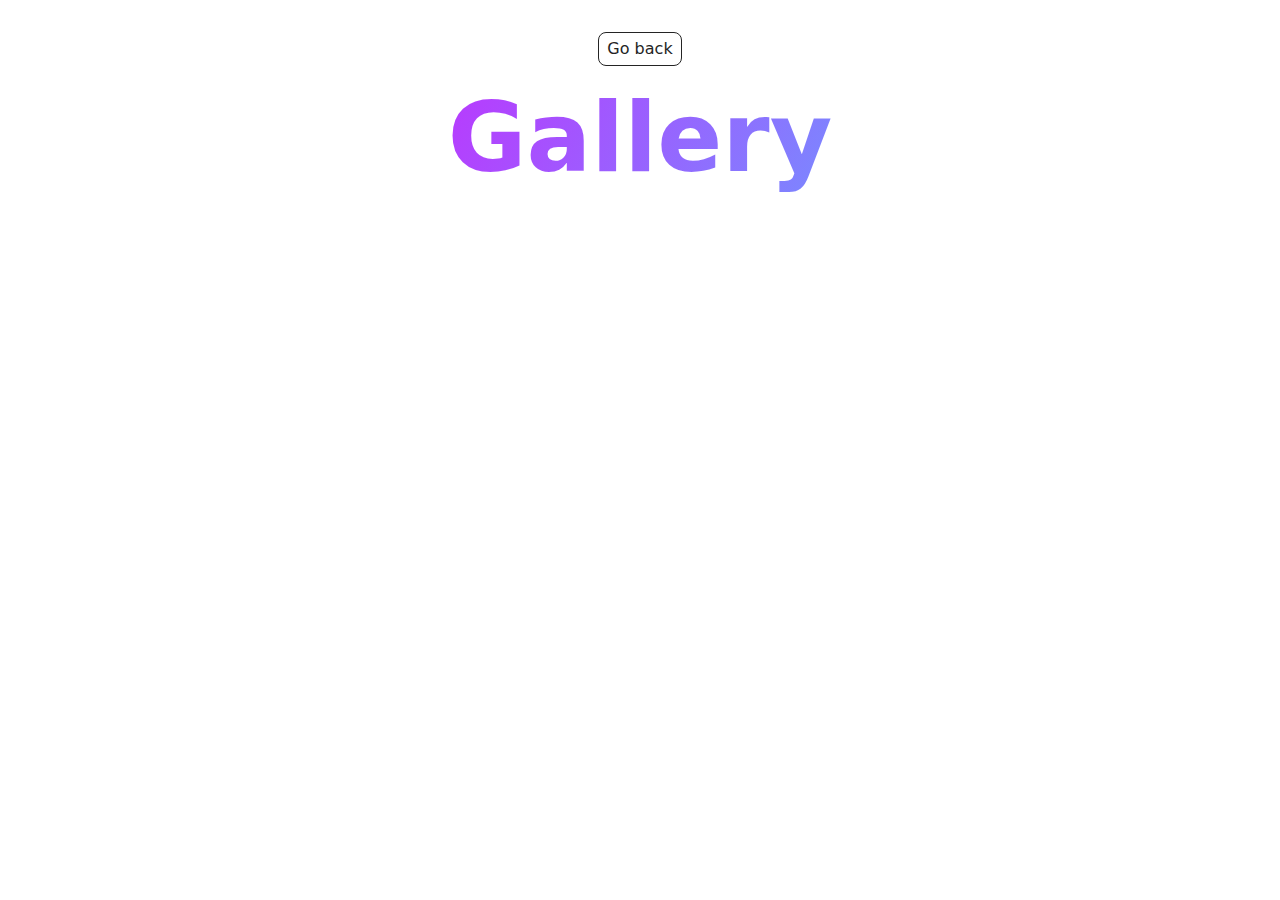
<file: src/1-gallery.html>
<!DOCTYPE html>
<html lang="en">
  <head>
    <meta charset="UTF-8" />
    <meta http-equiv="X-UA-Compatible" content="IE=edge" />
    <meta name="viewport" content="width=device-width, initial-scale=1.0" />
    <title>Gallery</title>
    <link rel="stylesheet" href="./css/styles.css" />
  </head>
  <body>
    <main>
      <div class="container">
        <a class="back-link" href="./index.html">Go back</a>
        <h1 class="main-title">
          <span class="main-title-gradient">Gallery</span>
        </h1>
      </div>
      <ul class="gallery"></ul>
    </main>
    <script type="module" src="./js/1-gallery.js"></script>
  </body>
</html>
</file>
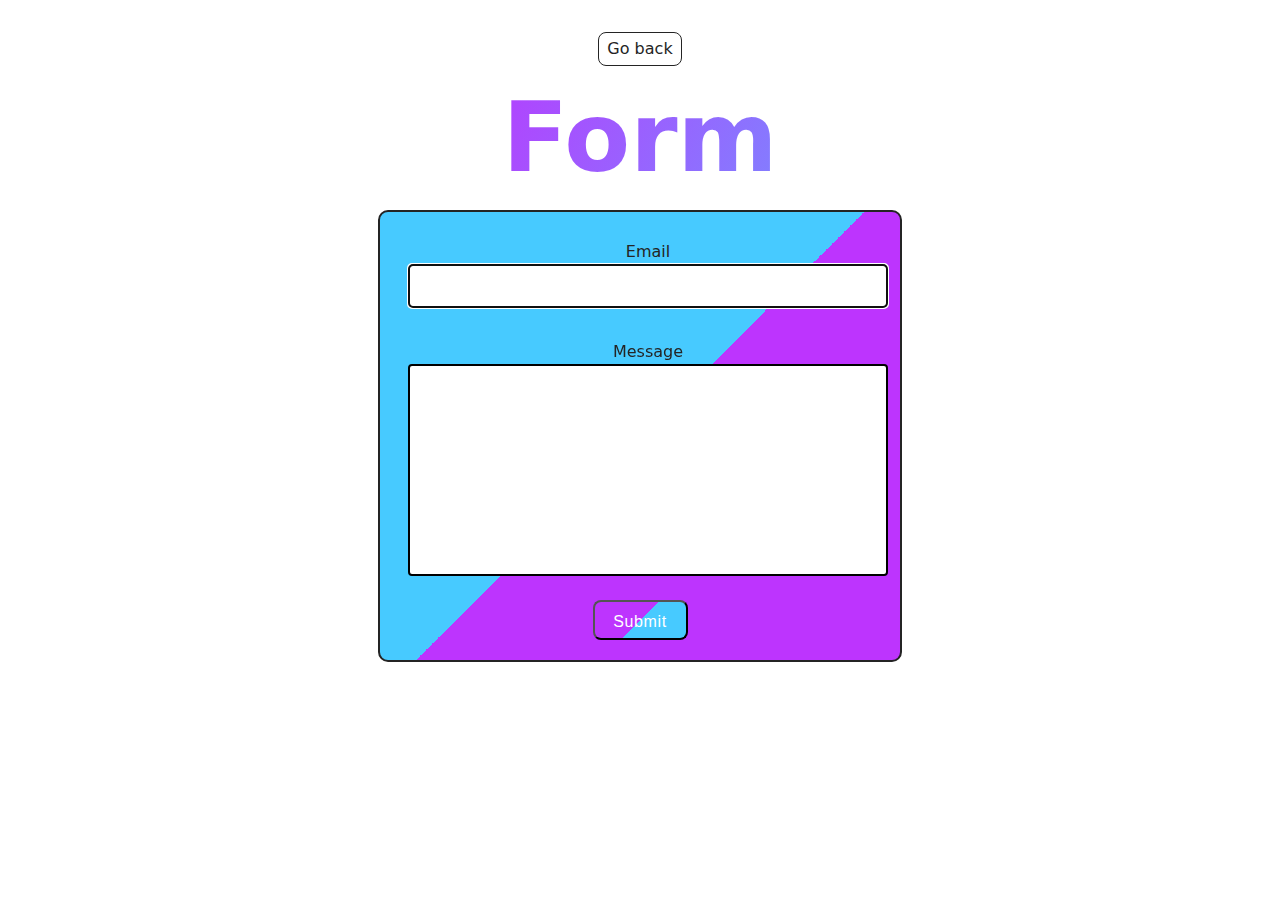
<file: src/2-form.html>
<!DOCTYPE html>
<html lang="en">
  <head>
    <meta charset="UTF-8" />
    <meta http-equiv="X-UA-Compatible" content="IE=edge" />
    <meta name="viewport" content="width=device-width, initial-scale=1.0" />
    <title>Form</title>
    <link rel="stylesheet" href="./css/styles.css" />
  </head>
  <body>
    <main>
      <div class="container">
        <a class="back-link" href="./index.html">Go back</a>
        <h1 class="main-title">
          <span class="main-title-gradient">Form</span>
        </h1>
        <form class="feedback-form" autocomplete="off">
          <label>
            Email
            <input type="email" name="email" autofocus />
          </label>
          <label>
            Message
            <textarea name="message" rows="8"></textarea>
          </label>
          <button type="submit">Submit</button>
        </form>
      </div>
    </main>
    <script type="module" src="./js/2-form.js"></script>
  </body>
</html>
</file>
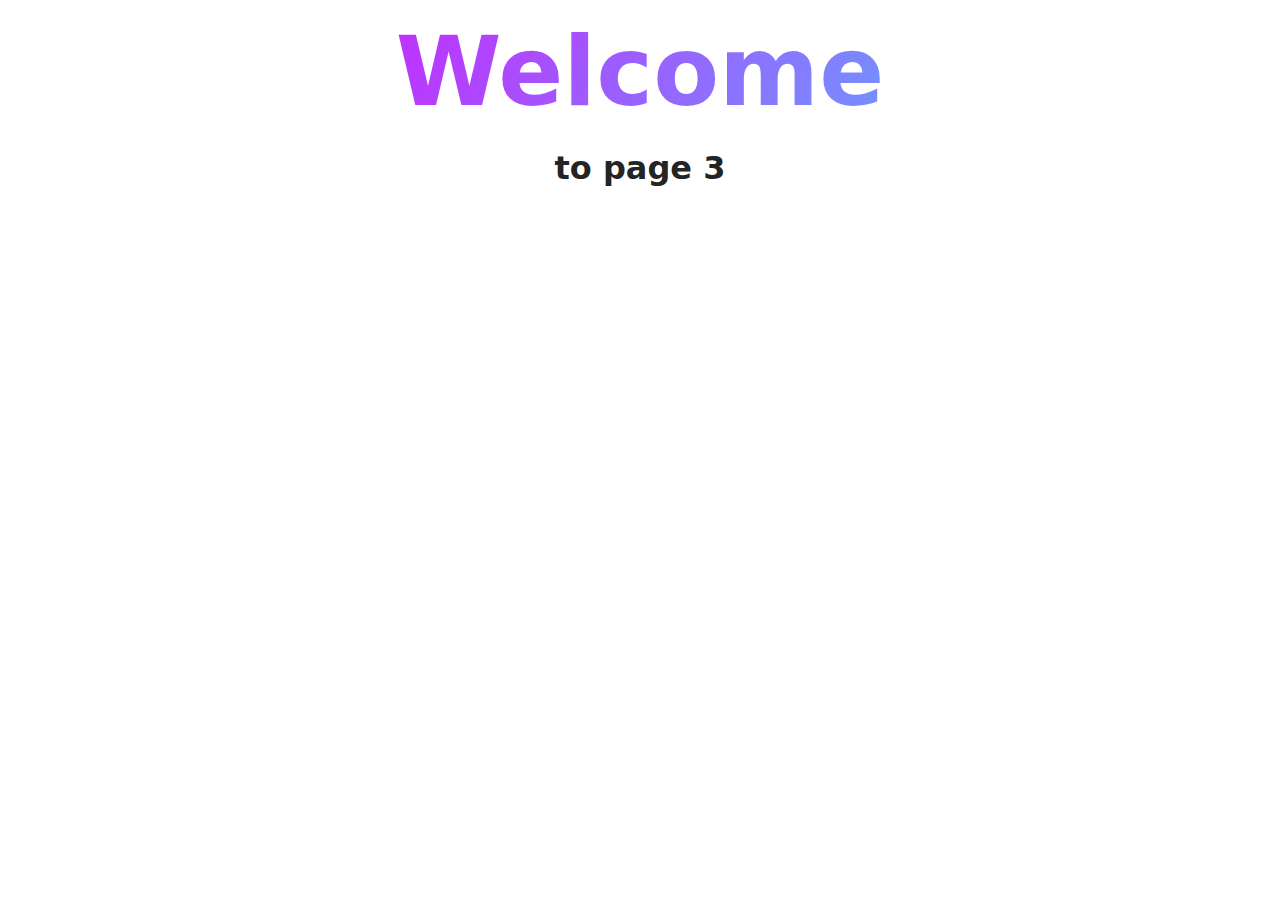
<file: src/page-3.html>
<!DOCTYPE html>
<html lang="en">
  <head>
    <meta charset="UTF-8" />
    <meta http-equiv="X-UA-Compatible" content="IE=edge" />
    <meta name="viewport" content="width=device-width, initial-scale=1.0" />
    <title>Page 3</title>
    <link rel="stylesheet" href="./css/styles.css" />
  </head>
  <body>
    <load
      src="./partials/header.html"
      icon-path="./img/sprite.svg#logo"
      highlight-curr="active"
    />

    <main>
      <div class="container">
        <h1 class="main-title">
          <span class="main-title-gradient">Welcome</span> to page 3
        </h1>
        <load src="./partials/back-link.html" />
      </div>
    </main>

    <load src="./partials/footer.html" />
  </body>
</html>
</file>
<file: src/css/styles.css>
/**
  |============================
  | include css partials with
  | default @import url()
  |============================
*/
/* Common styles */
@import url('./reset.css');
@import url('./base.css');
@import url('./container.css');
@import url('./animations.css');

/* Sections style */
@import url('./header.css');
@import url('./vite-promo.css');
@import url('./badges.css');
@import url('./back-link.css');
@import url('./footer.css');
@import url('./gallery.css');
@import url('./form.css');
</file>
